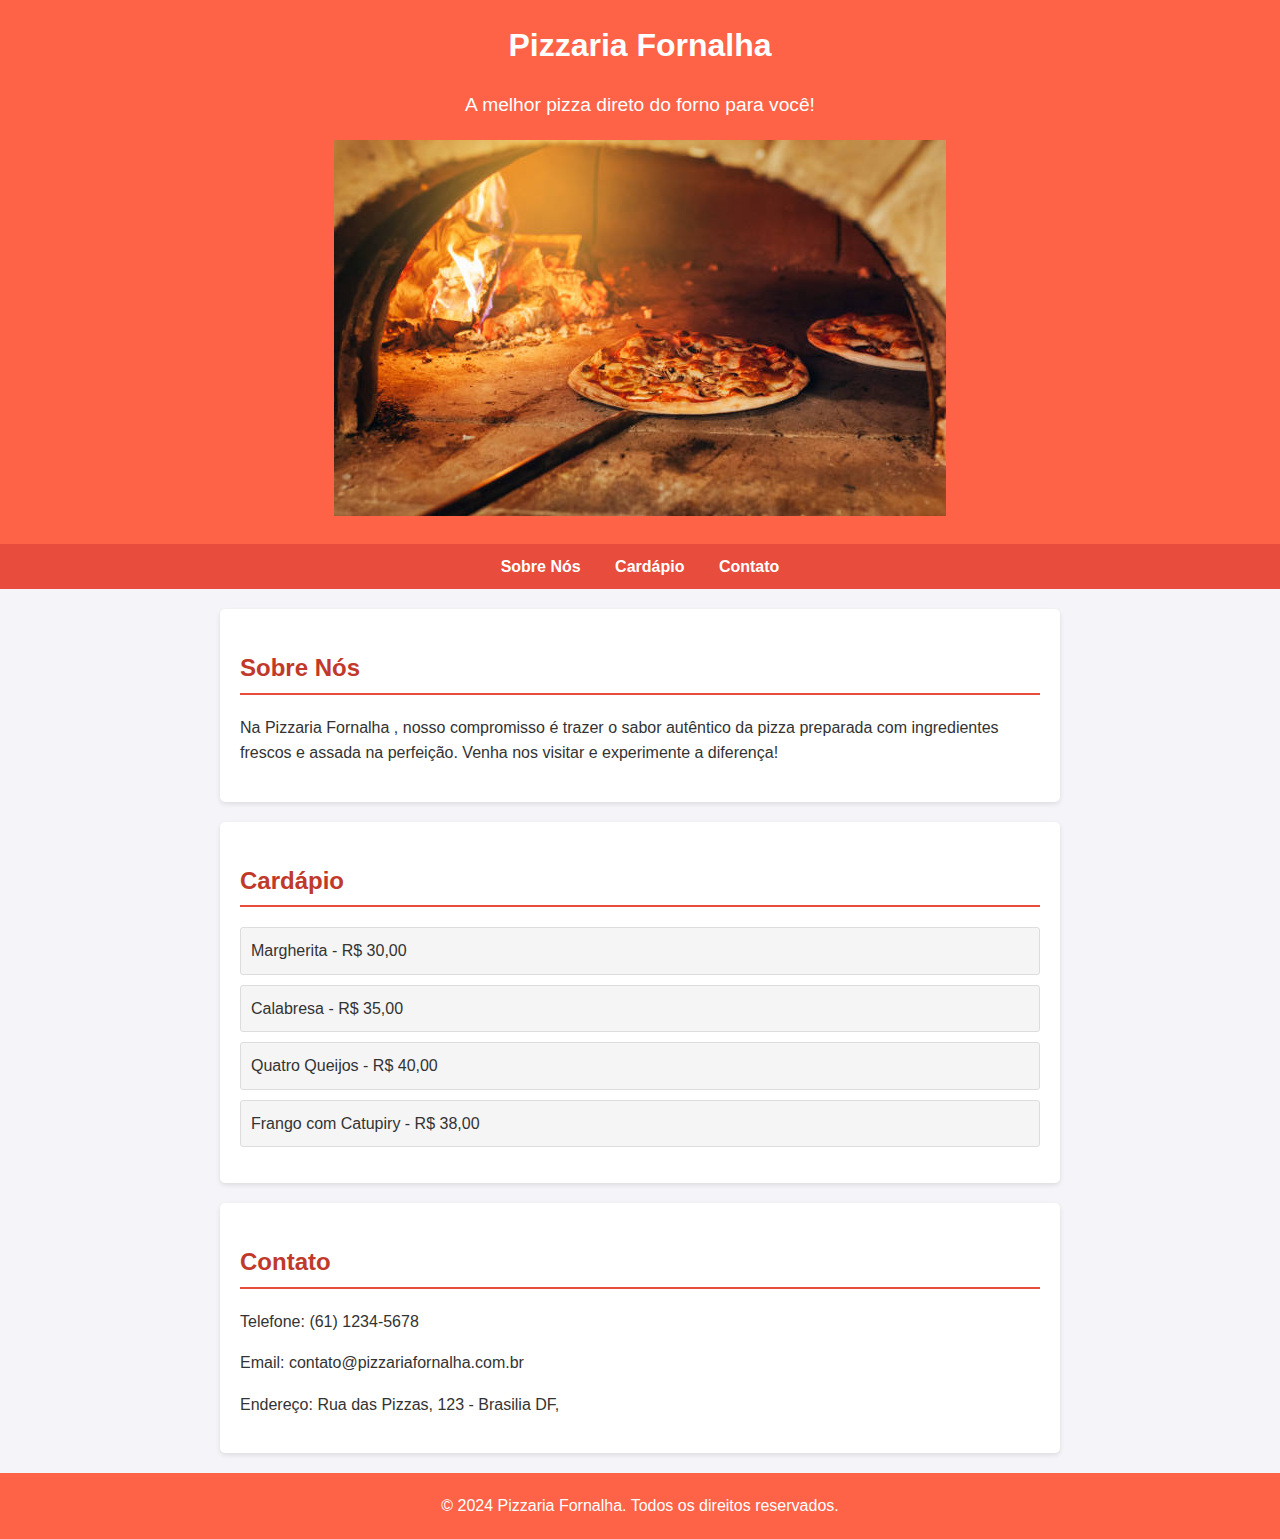
<file: index.html>
<!DOCTYPE html>
<html lang="pt-BR">
<head>
    <meta charset="UTF-8">
    <meta name="viewport" content="width=device-width, initial-scale=1.0">
    <title>Pizzaria Fornalha </title>
    <link rel="stylesheet" href="style.css">
</head>
<body>
    <header>
        <h1>Pizzaria Fornalha </h1>
        <p>A melhor pizza direto do forno para você!</p>
        <img src="pizza.jpg" alt="">
    </header>

    <nav>
        <ul>
            <li><a href="#sobre">Sobre Nós</a></li>
            <li><a href="cardapio.html">Cardápio</a></li>
            <li><a href="contato.html">Contato</a></li>
        </ul>
    </nav>

    <section id="sobre">
        <h2>Sobre Nós</h2>
        <p>Na Pizzaria Fornalha , nosso compromisso é trazer o sabor autêntico da pizza preparada com ingredientes frescos e assada na perfeição. Venha nos visitar e experimente a diferença!</p>
    </section>

    <section id="cardapio">
        <h2>Cardápio</h2>
        <ul>
            <li>Margherita - R$ 30,00</li>
            <li>Calabresa - R$ 35,00</li>
            <li>Quatro Queijos - R$ 40,00</li>
            <li>Frango com Catupiry - R$ 38,00</li>
        </ul>
    </section>

    <section id="contato">
        <h2>Contato</h2>
        <p>Telefone: (61) 1234-5678</p>
        <p>Email: contato@pizzariafornalha.com.br</p>
        <p>Endereço: Rua das Pizzas, 123 - Brasilia DF,</p>
    </section>

    <footer>
        <p>&copy; 2024 Pizzaria Fornalha. Todos os direitos reservados.</p>
    </footer>
</body>
</html>
</file>
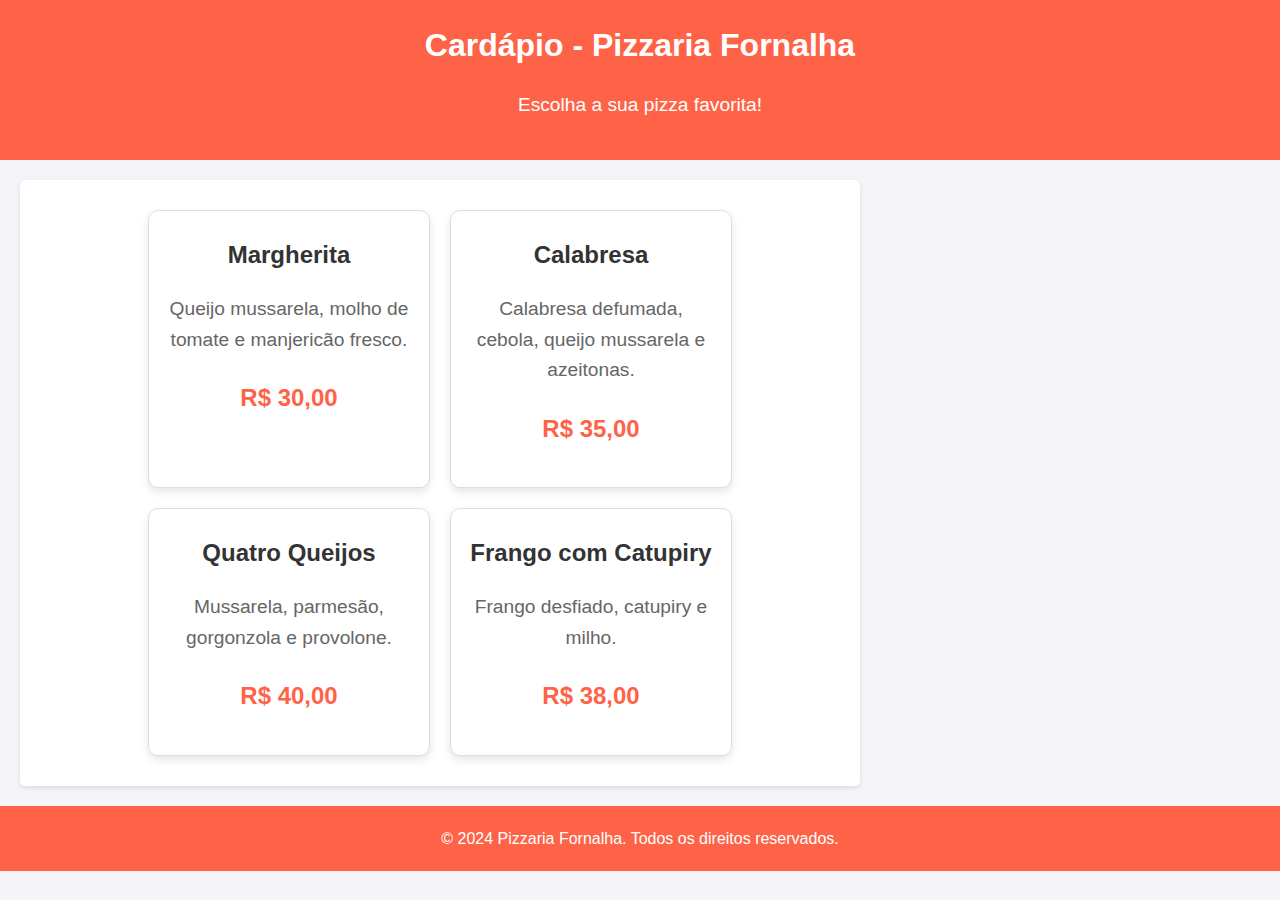
<file: cardapio.html>
<!DOCTYPE html>
<html lang="pt-BR">
<head>
    <meta charset="UTF-8">
    <meta name="viewport" content="width=device-width, initial-scale=1.0">
    <title>Cardápio - Pizzaria Fornalha</title>
    <link rel="stylesheet" href="style.css">
</head>
<body>

    <header>
        <h1>Cardápio - Pizzaria Fornalha</h1>
        <p>Escolha a sua pizza favorita!</p>
    </header>

    <section class="cardapio-container">
        <div class="pizza-card">
            <h3>Margherita</h3>
            <p>Queijo mussarela, molho de tomate e manjericão fresco.</p>
            <p class="preco">R$ 30,00</p>
        </div>

        <div class="pizza-card">
            <h3>Calabresa</h3>
            <p>Calabresa defumada, cebola, queijo mussarela e azeitonas.</p>
            <p class="preco">R$ 35,00</p>
        </div>

        <div class="pizza-card">
            <h3>Quatro Queijos</h3>
            <p>Mussarela, parmesão, gorgonzola e provolone.</p>
            <p class="preco">R$ 40,00</p>
        </div>

        <div class="pizza-card">
            <h3>Frango com Catupiry</h3>
            <p>Frango desfiado, catupiry e milho.</p>
            <p class="preco">R$ 38,00</p>
        </div>
    </section>

    <footer>
        <p>&copy; 2024 Pizzaria Fornalha. Todos os direitos reservados.</p>
    </footer>

</body>
</html>
</file>
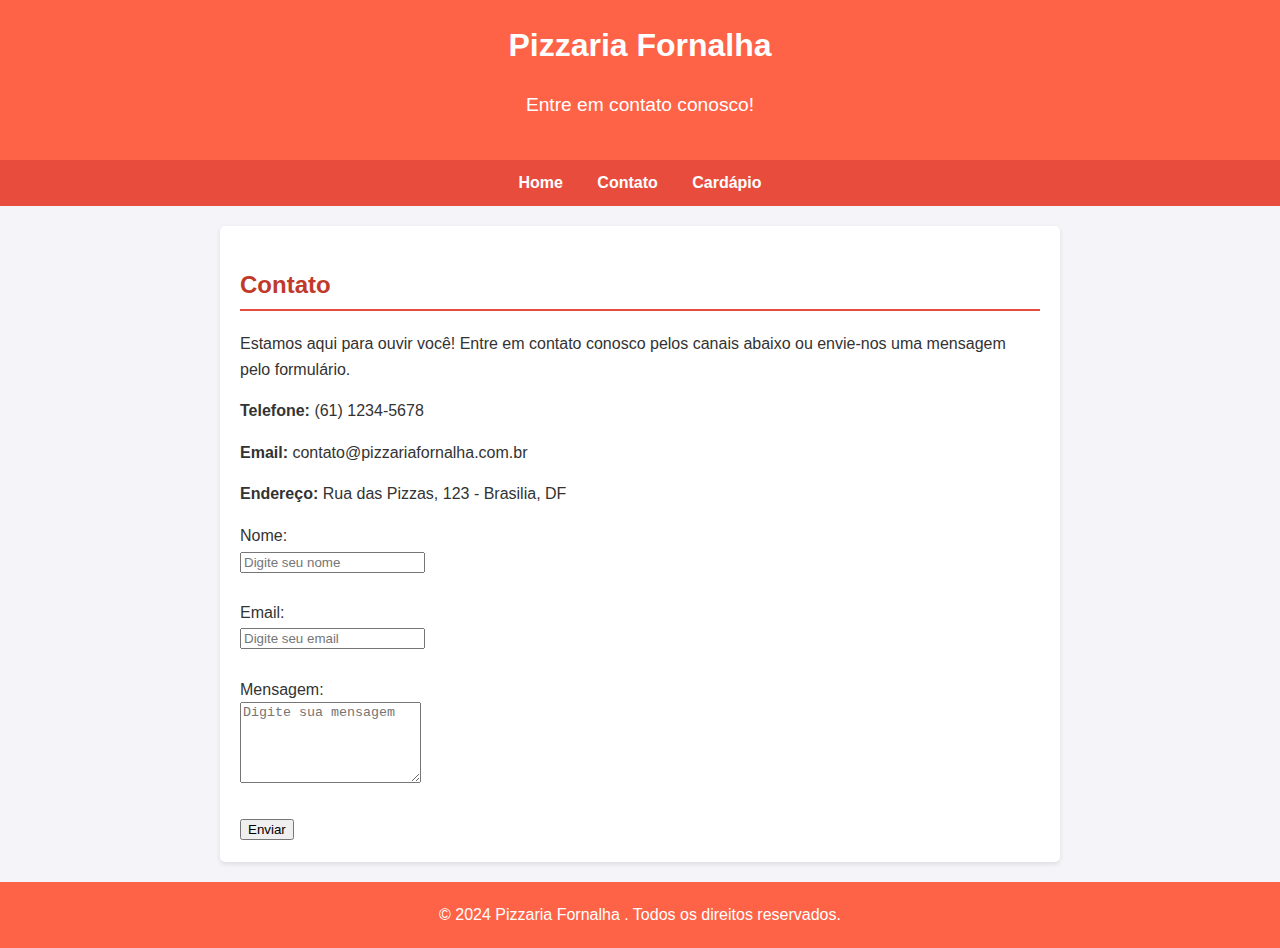
<file: contato.html>
<!DOCTYPE html>
<html lang="pt-BR">
<head>
    <meta charset="UTF-8">
    <meta name="viewport" content="width=device-width, initial-scale=1.0">
    <title>Contato - Pizzaria Fornalha V</title>
    <link rel="stylesheet" href="style.css"> 
</head>
<body>
    <header>
        <h1>Pizzaria Fornalha</h1>
        <p>Entre em contato conosco!</p>
    </header>

    <nav>
        <ul>
            <li><a href="index.html">Home</a></li>
            <li><a href="contato.html">Contato</a></li>
            <li><a href="cardapio.html">Cardápio</a></li>
        </ul>
    </nav>

    <section id="contato">
        <h2>Contato</h2>
        <p>Estamos aqui para ouvir você! Entre em contato conosco pelos canais abaixo ou envie-nos uma mensagem pelo formulário.</p>
        
        <p><strong>Telefone:</strong> (61) 1234-5678</p>
        <p><strong>Email:</strong> contato@pizzariafornalha.com.br</p>
        <p><strong>Endereço:</strong> Rua das Pizzas, 123 - Brasilia, DF</p>
        
        <form action="#" method="post">
            <label for="nome">Nome:</label><br>
            <input type="text" id="nome" name="nome" placeholder="Digite seu nome" required><br><br>

            <label for="email">Email:</label><br>
            <input type="email" id="email" name="email" placeholder="Digite seu email" required><br><br>

            <label for="mensagem">Mensagem:</label><br>
            <textarea id="mensagem" name="mensagem" rows="5" placeholder="Digite sua mensagem" required></textarea><br><br>

            <button type="submit">Enviar</button>
        </form>
    </section>

    <footer>
        <p>&copy; 2024 Pizzaria Fornalha . Todos os direitos reservados.</p>
    </footer>
</body>
</html>
</file>
<file: style.css>
/* Estilo global */
body {
    font-family: Arial, sans-serif;
    line-height: 1.6;
    margin: 0;
    padding: 0;
    background-color: #f9f9f9;
    color: #333;
}

/* Header */
header {
    background-color: #c0392b;
    color: #fff;
    text-align: center;
    padding: 20px 0;
}

header h1 {
    margin: 0;
    font-size: 2.5em;
}

header p {
    font-size: 1.2em;
}

/* Navegação */
nav {
    background-color: #e74c3c;
    text-align: center;
    padding: 10px 0;
}

nav ul {
    list-style: none;
    margin: 0;
    padding: 0;
}

nav ul li {
    display: inline;
    margin: 0 15px;
}

nav ul li a {
    color: #fff;
    text-decoration: none;
    font-weight: bold;
}

nav ul li a:hover {
    text-decoration: underline;
}

/* Seções */
section {
    padding: 20px;
    margin: 20px auto;
    max-width: 800px;
    background-color: #fff;
    border-radius: 5px;
    box-shadow: 0 2px 5px rgba(0, 0, 0, 0.1);
}

section h2 {
    color: #c0392b;
    border-bottom: 2px solid #e74c3c;
    padding-bottom: 5px;
}

/* Lista do Cardápio */
section ul {
    list-style: none;
    padding: 0;
}

section ul li {
    margin: 10px 0;
    padding: 10px;
    background-color: #f5f5f5;
    border: 1px solid #ddd;
    border-radius: 3px;
}

/* Rodapé */
footer {
    text-align: center;
    background-color: #c0392b;
    color: #fff;
    padding: 10px 0;
    position: relative;
}

footer p {
    margin: 0;
}

/* Media Queries */
@media (max-width: 768px) {
    header h1 {
        font-size: 2em;
    }

    header p {
        font-size: 1em;
    }

    nav ul li {
        display: block;
        margin: 10px 0;
    }

    section {
        margin: 10px;
        padding: 15px;
    }

    section h2 {
        font-size: 1.5em;
    }
}

@media (max-width: 480px) {
    header h1 {
        font-size: 1.5em;
    }

    header p {
        font-size: 0.9em;
    }

    nav ul li {
        margin: 5px 0;
    }

    section {
        padding: 10px;
    }

    section h2 {
        font-size: 1.2em;
    }
}
body {
    font-family: Arial, sans-serif;
    background-color: #f4f4f9;
    margin: 0;
    padding: 0;
}

header {
    background-color: #ff6347;
    color: white;
    padding: 20px;
    text-align: center;
}

header h1 {
    margin: 0;
    font-size: 2em;
}

.cardapio-container {
    display: flex;
    flex-wrap: wrap;
    justify-content: center;
    margin: 20px;
}

.pizza-card {
    background-color: white;
    border: 1px solid #ddd;
    border-radius: 10px;
    width: 250px;
    margin: 10px;
    padding: 15px;
    text-align: center;
    box-shadow: 0 4px 8px rgba(0, 0, 0, 0.1);
    transition: transform 0.3s;
}

.pizza-card:hover {
    transform: translateY(-10px);
}

.pizza-card img {
    width: 100%;
    border-radius: 10px;
}

.pizza-card h3 {
    font-size: 1.5em;
    color: #333;
    margin: 10px 0;
}

.pizza-card p {
    font-size: 1.2em;
    color: #666;
}

.pizza-card .preco {
    font-size: 1.5em;
    color: #ff6347;
    font-weight: bold;
}

footer {
    text-align: center;
    padding: 20px;
    background-color: #ff6347;
    color: white;
}
</file>
